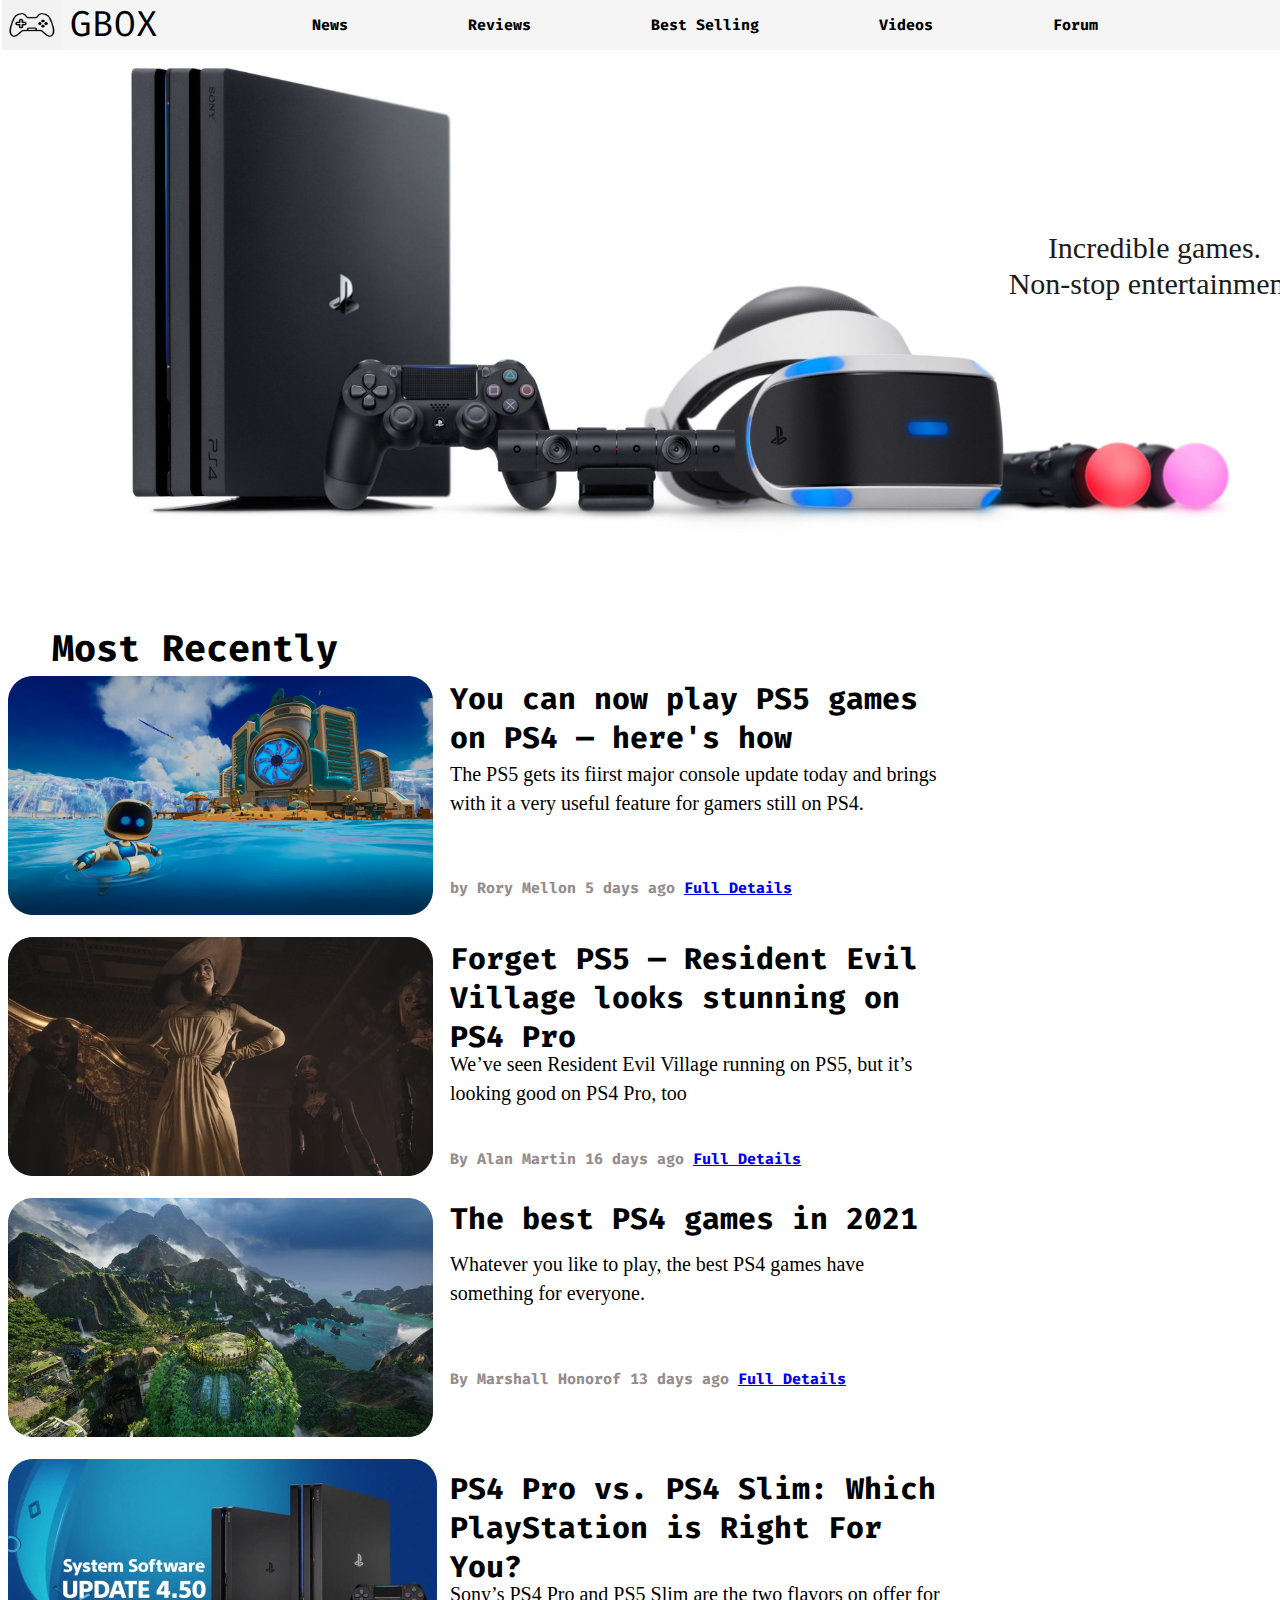
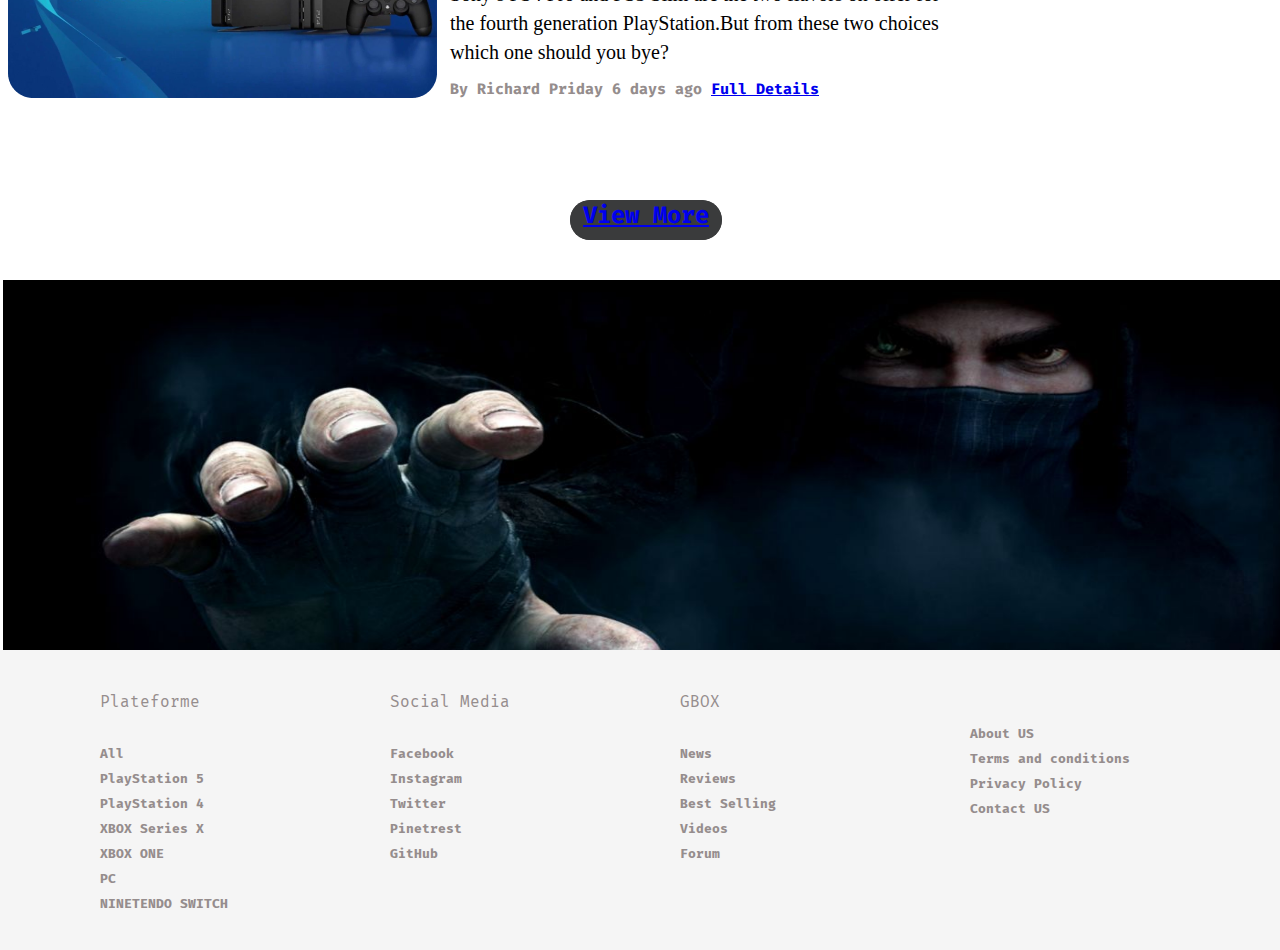
<file: index.html>
<!DOCTYPE HTML>
<html>

<head>
  <title>PlayStation 4</title>
  <link href="PS4Style.css" rel="stylesheet">
  <link rel="preconnect" href="https://fonts.gstatic.com">
  <link href="https://fonts.googleapis.com/css2?family=Francois+One&display=swap" rel="stylesheet">
  <link href="https://fonts.googleapis.com/css2?family=Fira+Code:wght@700&family=Fira+Mono:wght@700&family=Francois+One&display=swap" rel="stylesheet">
</head>

<body>
  <header>
    <div class="navBar">
               <nav>
                   <img src="control.png" height="50" width="60" style="right: 14;">
                   <p class ="home">GBOX</p>
                   <ul class="nav_ul">
                       <li class ="nav_li"><a href="#" class="nav_a">News</a></li>
                       <li class ="nav_li"><a href="#" class="nav_a">Reviews</a></li>
                       <li class ="nav_li"><a href="#" class="nav_a">Best Selling</a></li>
                       <li class ="nav_li"><a href="#" class="nav_a">Videos</a></li>
                       <li class ="nav_li"><a href="#" class="nav_a">Forum</a></li>

                   </ul>
               </nav>
           </div>
   </div>
  </header>
  <div class="ps4">
    <a href="#">
      <img src="ps4.jpg" class="ps4Img">
</a>

  </div>

  <div class="ps4Text">Incredible games.
     <br> Non-stop entertainment.</div>


  <p class="mostRec">Most Recently</p>

  <br>

  <img src="img1.png" >
  <div class="imgTitle1">You can now play PS5 games on PS4 — here's how </div>
  <div class="FirstCon">The PS5 gets its fiirst major console update  today and brings with it a very useful feature for gamers still on PS4. <a href="img1.html"></a></div>

  <div class="writer">by Rory Mellon 5 days ago <a href="img1.html" target="_blank">Full Details</a></div>

  <br> <br>

  <img src="img2.png" >
  <div class="imgTitle2">Forget PS5 — Resident Evil Village looks stunning on PS4 Pro</div>
  <div class="secCon">We’ve seen Resident Evil Village running on PS5, but it’s looking good on PS4 Pro, too</div>
  <div class="writer2"> By Alan Martin 16 days ago <a href="img2.html" target="_blank">Full Details</a> </div>

  <br> <br>

  <img src="img3.png">
  <div class="imgTilte3">The best PS4 games in 2021</div>
  <div class="ThirdCon">Whatever you like to play, the best PS4 games have something for everyone.</div>
  <div class="writer3">By Marshall Honorof 13 days ago <a href="img3.html" target="_blank">Full Details</a></div>

  <br><br>

  <img src="img4.png"  />
  <div class="imgTitle4">PS4 Pro vs. PS4 Slim: Which PlayStation is Right For You?</div>
  <div class="fourthCon">Sony’s PS4 Pro and PS5 Slim are the two flavors on offer for the fourth generation PlayStation.But from these two choices which one should you bye?</div>
  <div class="writer4">By Richard Priday 6 days ago <a href="img4.html" target="_blank" >Full Details</a></div>

<img src="Rectangle.png" class="Rectangle">
<div class="ViewMore"> <a   href="PS4.html" target="_blank">View More</a>

</div>
<img src="GAMES.jpg" class="GAMES" width="1343px" height="550px">
<footer>
             <div class="footer">
                <ul class="plateforme"><span class="plateformeT">Plateforme</span>
                    <li><a href="#" class="aFooter">All</a></li>
                    <li><a href="#" class="aFooter">PlayStation 5</a></li>
                    <li><a href="#" class="aFooter">PlayStation 4</a></li>
                    <li><a href="#" class="aFooter">XBOX Series X</a></li>
                    <li><a href="#" class="aFooter">XBOX ONE</a></li>
                    <li><a href="#" class="aFooter">PC</a></li>
                    <li><a href="#" class="aFooter">NINETENDO SWITCH</a></li>
                </ul>
                <ul class="socialMedia"><span class="socialMediaT">Social Media</span>
                    <li><a href="#" class="aFooter">Facebook</a></li>
                    <li><a href="#" class="aFooter">Instagram</a></li>
                    <li><a href="#" class="aFooter">Twitter</a></li>
                    <li><a href="#" class="aFooter">Pinetrest</a></li>
                    <li><a href="#" class="aFooter">GitHub</a></li>
                </ul>
                <ul class="GBOX"><span class="GBOXT">GBOX</span>
                    <li><a href="#" class="aFooter">News</a></li>
                    <li><a href="#" class="aFooter">Reviews</a></li>
                    <li><a href="#" class="aFooter">Best Selling</a></li>
                    <li><a href="#" class="aFooter">Videos</a></li>
                    <li><a href="#" class="aFooter">Forum</a></li>
                </ul>
                <ul class="termPrivacy">
                    <li><a href="#" class="aFooter">About US</a></li>
                    <li><a href="#" class="aFooter">Terms and conditions</a></li>
                    <li><a href="#" class="aFooter">Privacy Policy</a></li>
                    <li><a href="#" class="aFooter">Contact US</a></li>
                </ul>
            </div>
        </footer>
</body>

</html>
</file>
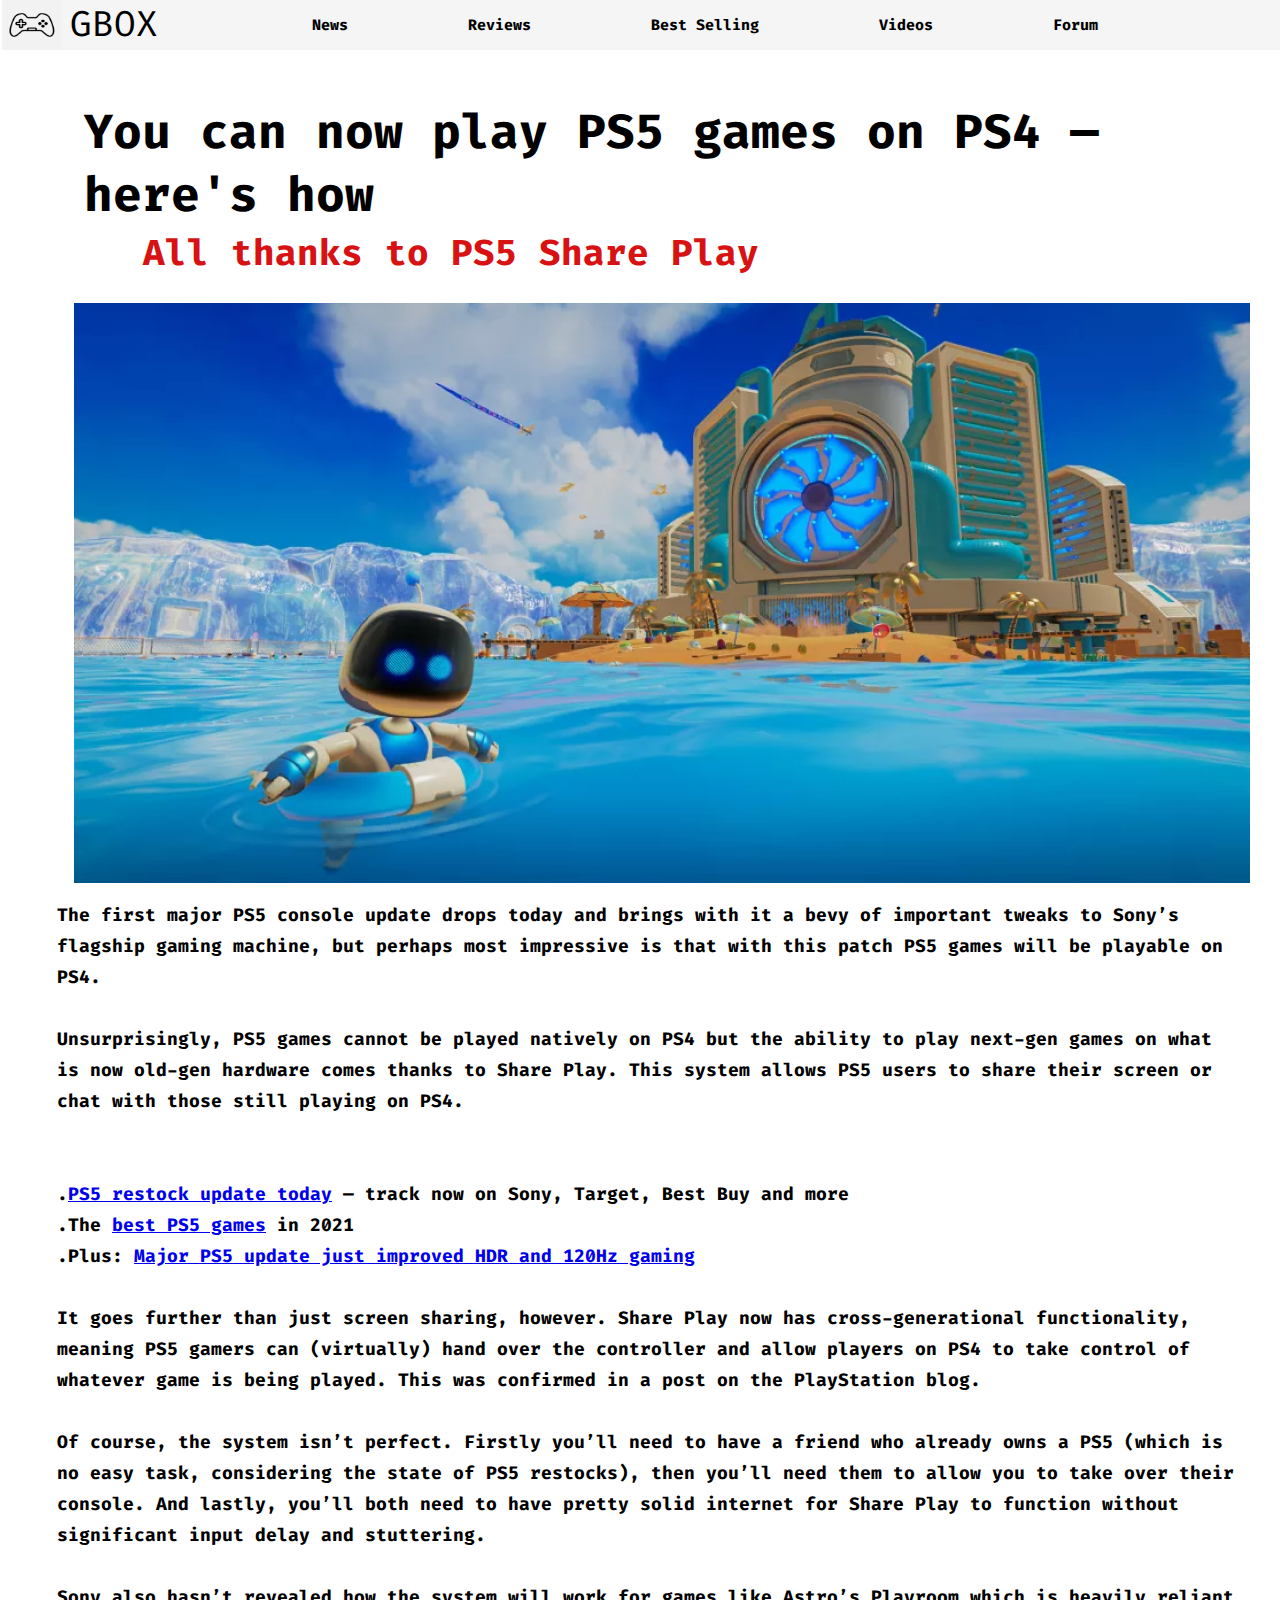
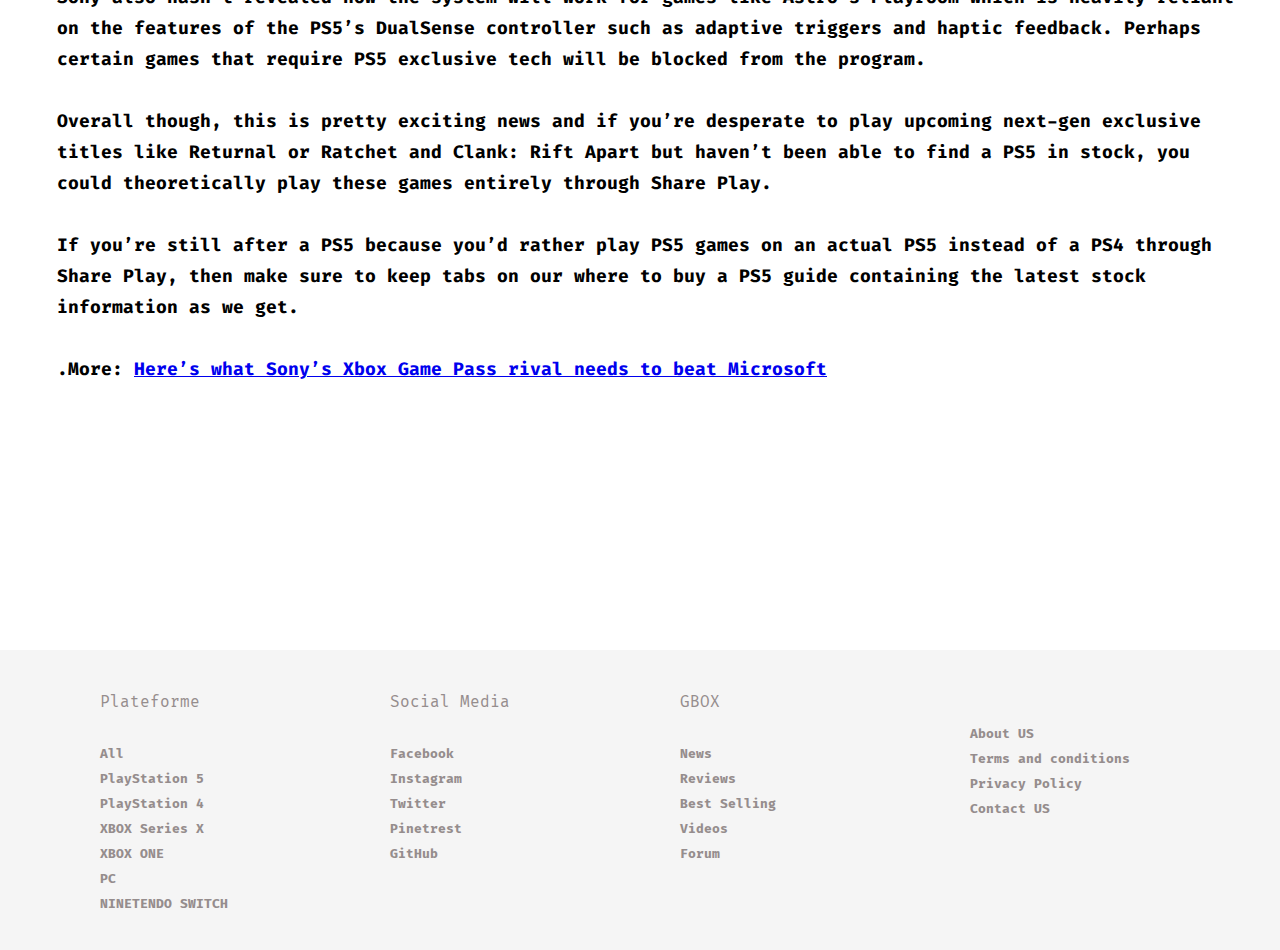
<file: img1.html>
<!DOCTYPE html>
<html>

<head>
  <meta charset="utf-8">
  <title>Article One</title>
</head>
<link href="PS4Style.css" rel="stylesheet">
<link rel="preconnect" href="https://fonts.gstatic.com">
<link href="https://fonts.googleapis.com/css2?family=Francois+One&display=swap" rel="stylesheet">
<link href="https://fonts.googleapis.com/css2?family=Fira+Code:wght@700&family=Fira+Mono:wght@700&family=Francois+One&display=swap" rel="stylesheet">
</head>

<body>
  <header>
    <div class="navBar">
      <nav>
        <img src="control.png" height="50" width="60" style="right: 14;">
        <p class="home">GBOX</p>
        <ol class="nav_ul">
          <li class="nav_li"><a href="#" class="nav_a">News</a></li>
          <li class="nav_li"><a href="#" class="nav_a">Reviews</a></li>
          <li class="nav_li"><a href="#" class="nav_a">Best Selling</a></li>
          <li class="nav_li"><a href="#" class="nav_a">Videos</a></li>
          <li class="nav_li"><a href="#" class="nav_a">Forum</a></li>

        </ol>
      </nav>
    </div>


  </header>
<div class="ArticleTitle1"> You can now play PS5 games on PS4 — here's how

</div>
  <div class="ArtclTit1">All thanks to PS5 Share Play

  </div>
<img src="img1A.png" class="img1A">
<div class="ArticleCon">The first major PS5 console update drops today and brings with it a bevy of important tweaks to Sony’s flagship gaming machine, but perhaps most impressive is that with this patch PS5 games will be playable on PS4.<br><br>

Unsurprisingly, PS5 games cannot be played natively on PS4 but the ability to play next-gen games on what is now old-gen hardware comes thanks to Share Play. This system allows PS5 users to share their screen or chat with those still playing on PS4.<br><br>
<br>
  .<a href="https://www.tomsguide.com/news/ps5-restock-update-june-9-2021">PS5 restock update today</a> — track now on Sony, Target, Best Buy and more <br>
  .The <a href="https://www.tomsguide.com/best-picks/the-best-ps5-games">best PS5 games</a> in 2021 <br>
  .Plus: <a href="https://www.tomsguide.com/news/major-ps5-update-just-improved-hdr-and-120hz-gaming">Major PS5 update just improved HDR and 120Hz gaming</a> <br> <br>





It goes further than just screen sharing, however. Share Play now has cross-generational functionality, meaning PS5 gamers can (virtually) hand over the controller and allow players on PS4 to take control of whatever game is being played. This was confirmed in a post on the PlayStation blog. <br> <br>

Of course, the system isn’t perfect. Firstly you’ll need to have a friend who already owns a PS5 (which is no easy task, considering the state of PS5 restocks), then you’ll need them to allow you to take over their console. And lastly, you’ll both need to have pretty solid internet for Share Play to function without significant input delay and stuttering. <br> <br>

Sony also hasn’t revealed how the system will work for games like Astro’s Playroom which is heavily reliant on the features of the PS5’s DualSense controller such as adaptive triggers and haptic feedback. Perhaps certain games that require PS5 exclusive tech will be blocked from the program. <br> <br>

Overall though, this is pretty exciting news and if you’re desperate to play upcoming next-gen exclusive titles like Returnal or Ratchet and Clank: Rift Apart but haven’t been able to find a PS5 in stock, you could theoretically play these games entirely through Share Play. <br> <br>

If you’re still after a PS5 because you’d rather play PS5 games on an actual PS5 instead of a PS4 through Share Play, then make sure to keep tabs on our where to buy a PS5 guide containing the latest stock information as we get. <br><br>

 .More: <a href="https://www.tomsguide.com/opinion/heres-what-sonys-xbox-game-pass-rival-needs-to-beat-microsoft">Here’s what Sony’s Xbox Game Pass rival needs to beat Microsoft</a>







</div>
<footer>
             <div class="footer">
                <ul class="plateforme"><span class="plateformeT">Plateforme</span>
                    <li><a href="#" class="aFooter">All</a></li>
                    <li><a href="#" class="aFooter">PlayStation 5</a></li>
                    <li><a href="#" class="aFooter">PlayStation 4</a></li>
                    <li><a href="#" class="aFooter">XBOX Series X</a></li>
                    <li><a href="#" class="aFooter">XBOX ONE</a></li>
                    <li><a href="#" class="aFooter">PC</a></li>
                    <li><a href="#" class="aFooter">NINETENDO SWITCH</a></li>
                </ul>
                <ul class="socialMedia"><span class="socialMediaT">Social Media</span>
                    <li><a href="#" class="aFooter">Facebook</a></li>
                    <li><a href="#" class="aFooter">Instagram</a></li>
                    <li><a href="#" class="aFooter">Twitter</a></li>
                    <li><a href="#" class="aFooter">Pinetrest</a></li>
                    <li><a href="#" class="aFooter">GitHub</a></li>
                </ul>
                <ul class="GBOX"><span class="GBOXT">GBOX</span>
                    <li><a href="#" class="aFooter">News</a></li>
                    <li><a href="#" class="aFooter">Reviews</a></li>
                    <li><a href="#" class="aFooter">Best Selling</a></li>
                    <li><a href="#" class="aFooter">Videos</a></li>
                    <li><a href="#" class="aFooter">Forum</a></li>
                </ul>
                <ul class="termPrivacy">
                    <li><a href="#" class="aFooter">About US</a></li>
                    <li><a href="#" class="aFooter">Terms and conditions</a></li>
                    <li><a href="#" class="aFooter">Privacy Policy</a></li>
                    <li><a href="#" class="aFooter">Contact US</a></li>
                </ul>
            </div>
        </footer>
</body>

</html>
</file>
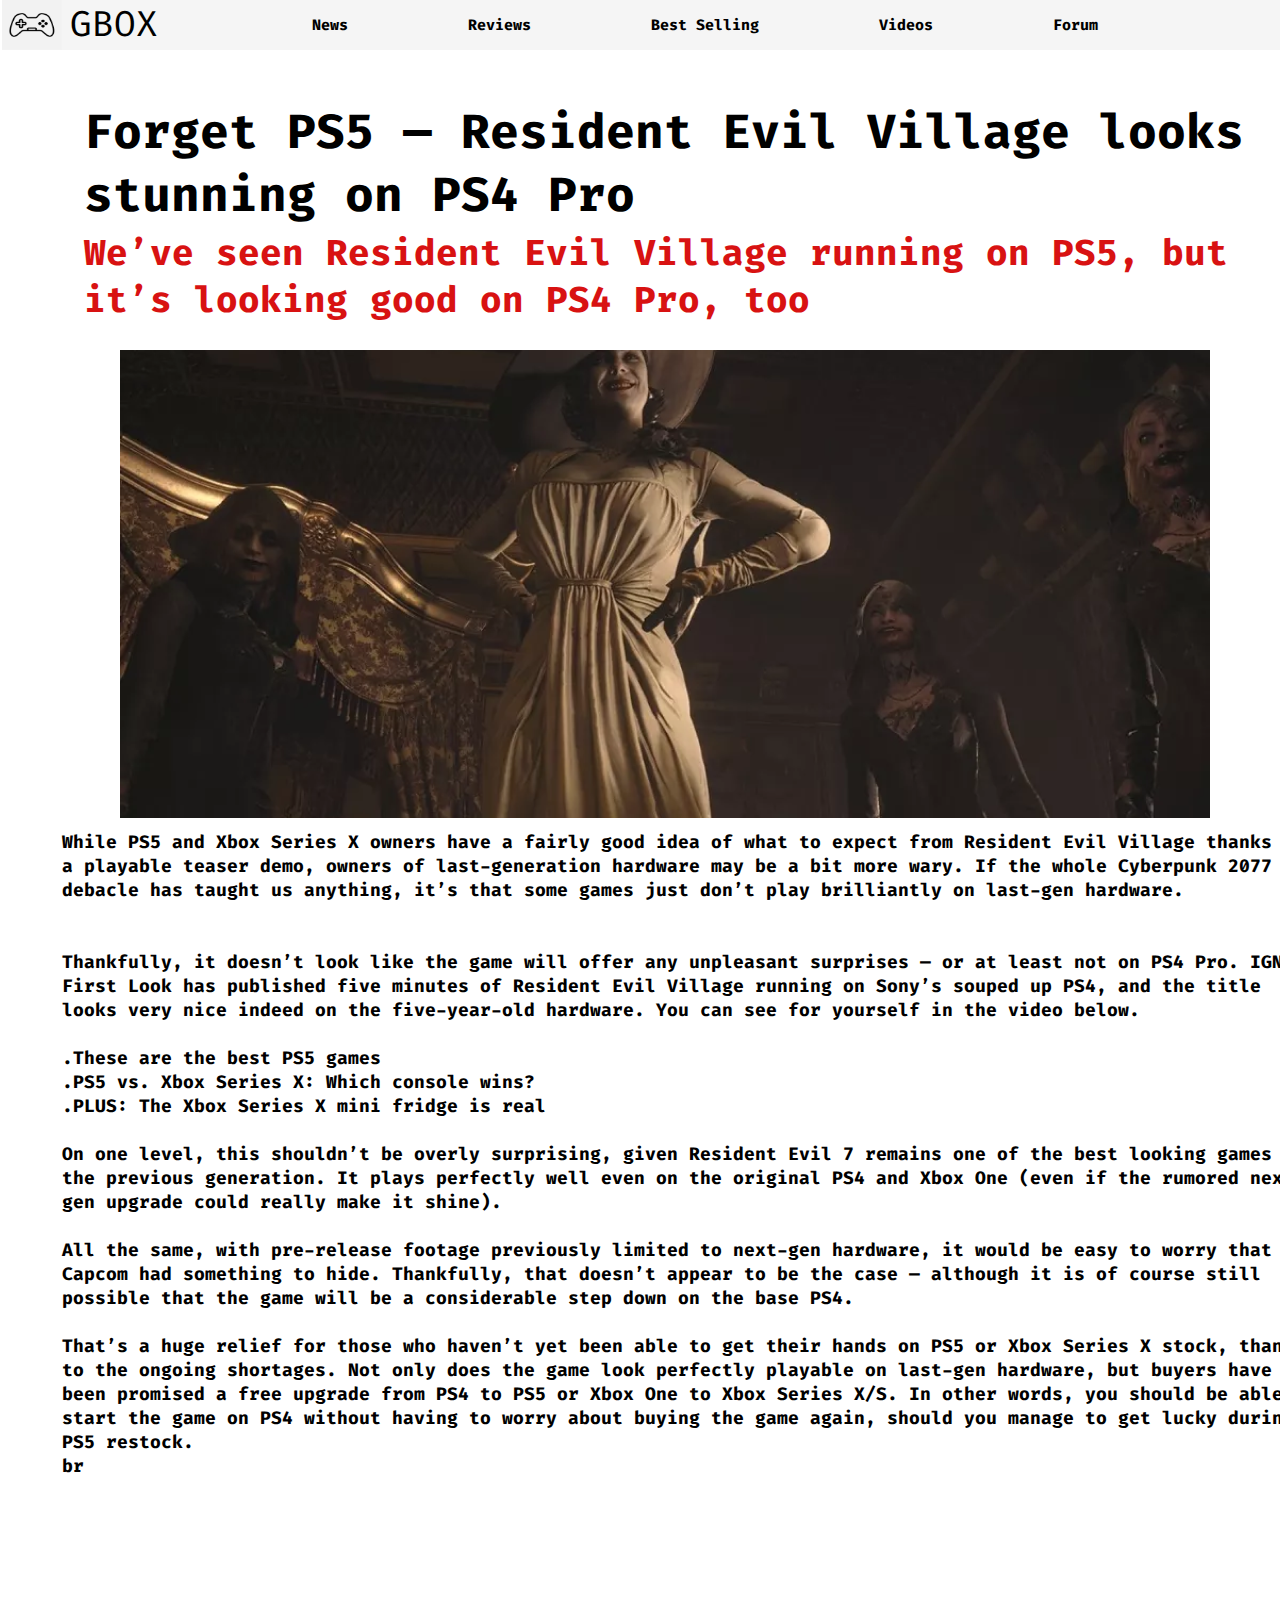
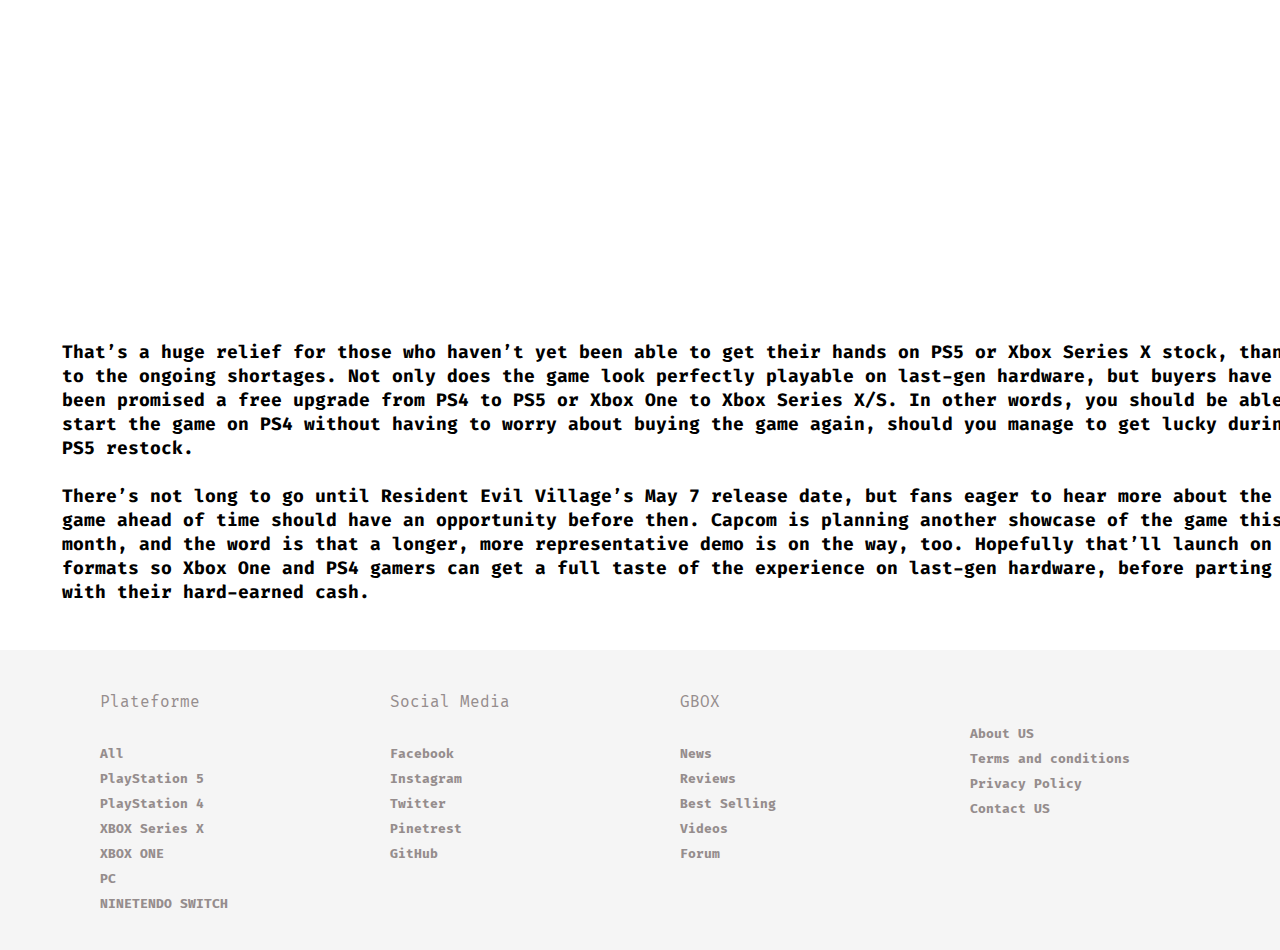
<file: img2.html>
<!DOCTYPE html>
<html>
  <head>
    <meta charset="utf-8">
    <title>Article Two</title>
    <link href="PS4Style.css" rel="stylesheet">
    <link rel="preconnect" href="https://fonts.gstatic.com">
    <link href="https://fonts.googleapis.com/css2?family=Francois+One&display=swap" rel="stylesheet">
    <link href="https://fonts.googleapis.com/css2?family=Fira+Code:wght@700&family=Fira+Mono:wght@700&family=Francois+One&display=swap" rel="stylesheet">

  </head>
  <body>
    <header>
      <div class="navBar">
        <nav>
          <img src="control.png" height="50" width="60" style="right: 14;">
          <p class="home">GBOX</p>
          <ul class="nav_ul">
            <li class="nav_li"><a href="#" class="nav_a">News</a></li>
            <li class="nav_li"><a href="#" class="nav_a">Reviews</a></li>
            <li class="nav_li"><a href="#" class="nav_a">Best Selling</a></li>
            <li class="nav_li"><a href="#" class="nav_a">Videos</a></li>
            <li class="nav_li"><a href="#" class="nav_a">Forum</a></li>

          </ul>
        </nav>
      </div>


    </header>
    <div class="ArticleTitle2">Forget PS5 — Resident Evil Village looks stunning on PS4 Pro

    </div>
    <div class="ArtclTit2">We’ve seen Resident Evil Village running on PS5,
 but it’s looking good on PS4 Pro, too

    </div>
  <p>
    <img src="img2A.png" class="img2A">
    <div class="ArticleCon2">While PS5 and Xbox Series X owners have a fairly good idea of what to expect from Resident Evil Village thanks to a playable teaser demo, owners of last-generation hardware may be a bit more wary. If the whole Cyberpunk 2077 debacle has taught us anything, it’s that some games just don’t play brilliantly on last-gen hardware.<br> <br><br>

Thankfully, it doesn’t look like the game will offer any unpleasant surprises — or at least not on PS4 Pro. IGN’s First Look has published five minutes of Resident Evil Village running on Sony’s souped up PS4, and the title looks very nice indeed on the five-year-old hardware. You can see for yourself in the video below.<br><br>

  .These are the best PS5 games <br>
  .PS5 vs. Xbox Series X: Which console wins? <br>
  .PLUS: The Xbox Series X mini fridge is real <br><br>
  On one level, this shouldn’t be overly surprising, given Resident Evil 7 remains one of the best looking games of the previous generation. It plays perfectly well even on the original PS4 and Xbox One (even if the rumored next-gen upgrade could really make it shine). <br><br>

All the same, with pre-release footage previously limited to next-gen hardware, it would be easy to worry that Capcom had something to hide. Thankfully, that doesn’t appear to be the case — although it is of course still possible that the game will be a considerable step down on the base PS4. <br><br>
That’s a huge relief for those who haven’t yet been able to get their hands on PS5 or Xbox Series X stock, thanks to the ongoing shortages. Not only does the game look perfectly playable on last-gen hardware, but buyers have been promised a free upgrade from PS4 to PS5 or Xbox One to Xbox Series X/S. In other words, you should be able to start the game on PS4 without having to worry about buying the game again, should you manage to get lucky during a PS5 restock.<br>br




    </div>



<div class="vd">
  <embed  src="https://www.youtube.com/embed/I63jgpg7-hw" width="900px" height="400px">
</div>


<div class="ArticleCon22">That’s a huge relief for those who haven’t yet been able to get their hands on PS5 or Xbox Series X stock, thanks to the ongoing shortages. Not only does the game look perfectly playable on last-gen hardware, but buyers have been promised a free upgrade from PS4 to PS5 or Xbox One to Xbox Series X/S. In other words, you should be able to start the game on PS4 without having to worry about buying the game again, should you manage to get lucky during a PS5 restock.<br><br>

There’s not long to go until Resident Evil Village’s May 7 release date, but fans eager to hear more about the game ahead of time should have an opportunity before then. Capcom is planning another showcase of the game this month, and the word is that a longer, more representative demo is on the way, too. Hopefully that’ll launch on all formats so Xbox One and PS4 gamers can get a full taste of the experience on last-gen hardware, before parting with their hard-earned cash. <br><br>


</div>
<footer>
             <div class="footer">
                <ul class="plateforme"><span class="plateformeT">Plateforme</span>
                    <li><a href="#" class="aFooter">All</a></li>
                    <li><a href="#" class="aFooter">PlayStation 5</a></li>
                    <li><a href="#" class="aFooter">PlayStation 4</a></li>
                    <li><a href="#" class="aFooter">XBOX Series X</a></li>
                    <li><a href="#" class="aFooter">XBOX ONE</a></li>
                    <li><a href="#" class="aFooter">PC</a></li>
                    <li><a href="#" class="aFooter">NINETENDO SWITCH</a></li>
                </ul>
                <ul class="socialMedia"><span class="socialMediaT">Social Media</span>
                    <li><a href="#" class="aFooter">Facebook</a></li>
                    <li><a href="#" class="aFooter">Instagram</a></li>
                    <li><a href="#" class="aFooter">Twitter</a></li>
                    <li><a href="#" class="aFooter">Pinetrest</a></li>
                    <li><a href="#" class="aFooter">GitHub</a></li>
                </ul>
                <ul class="GBOX"><span class="GBOXT">GBOX</span>
                    <li><a href="#" class="aFooter">News</a></li>
                    <li><a href="#" class="aFooter">Reviews</a></li>
                    <li><a href="#" class="aFooter">Best Selling</a></li>
                    <li><a href="#" class="aFooter">Videos</a></li>
                    <li><a href="#" class="aFooter">Forum</a></li>
                </ul>
                <ul class="termPrivacy">
                    <li><a href="#" class="aFooter">About US</a></li>
                    <li><a href="#" class="aFooter">Terms and conditions</a></li>
                    <li><a href="#" class="aFooter">Privacy Policy</a></li>
                    <li><a href="#" class="aFooter">Contact US</a></li>
                </ul>
            </div>
        </footer>

  </body>
</html>
</file>
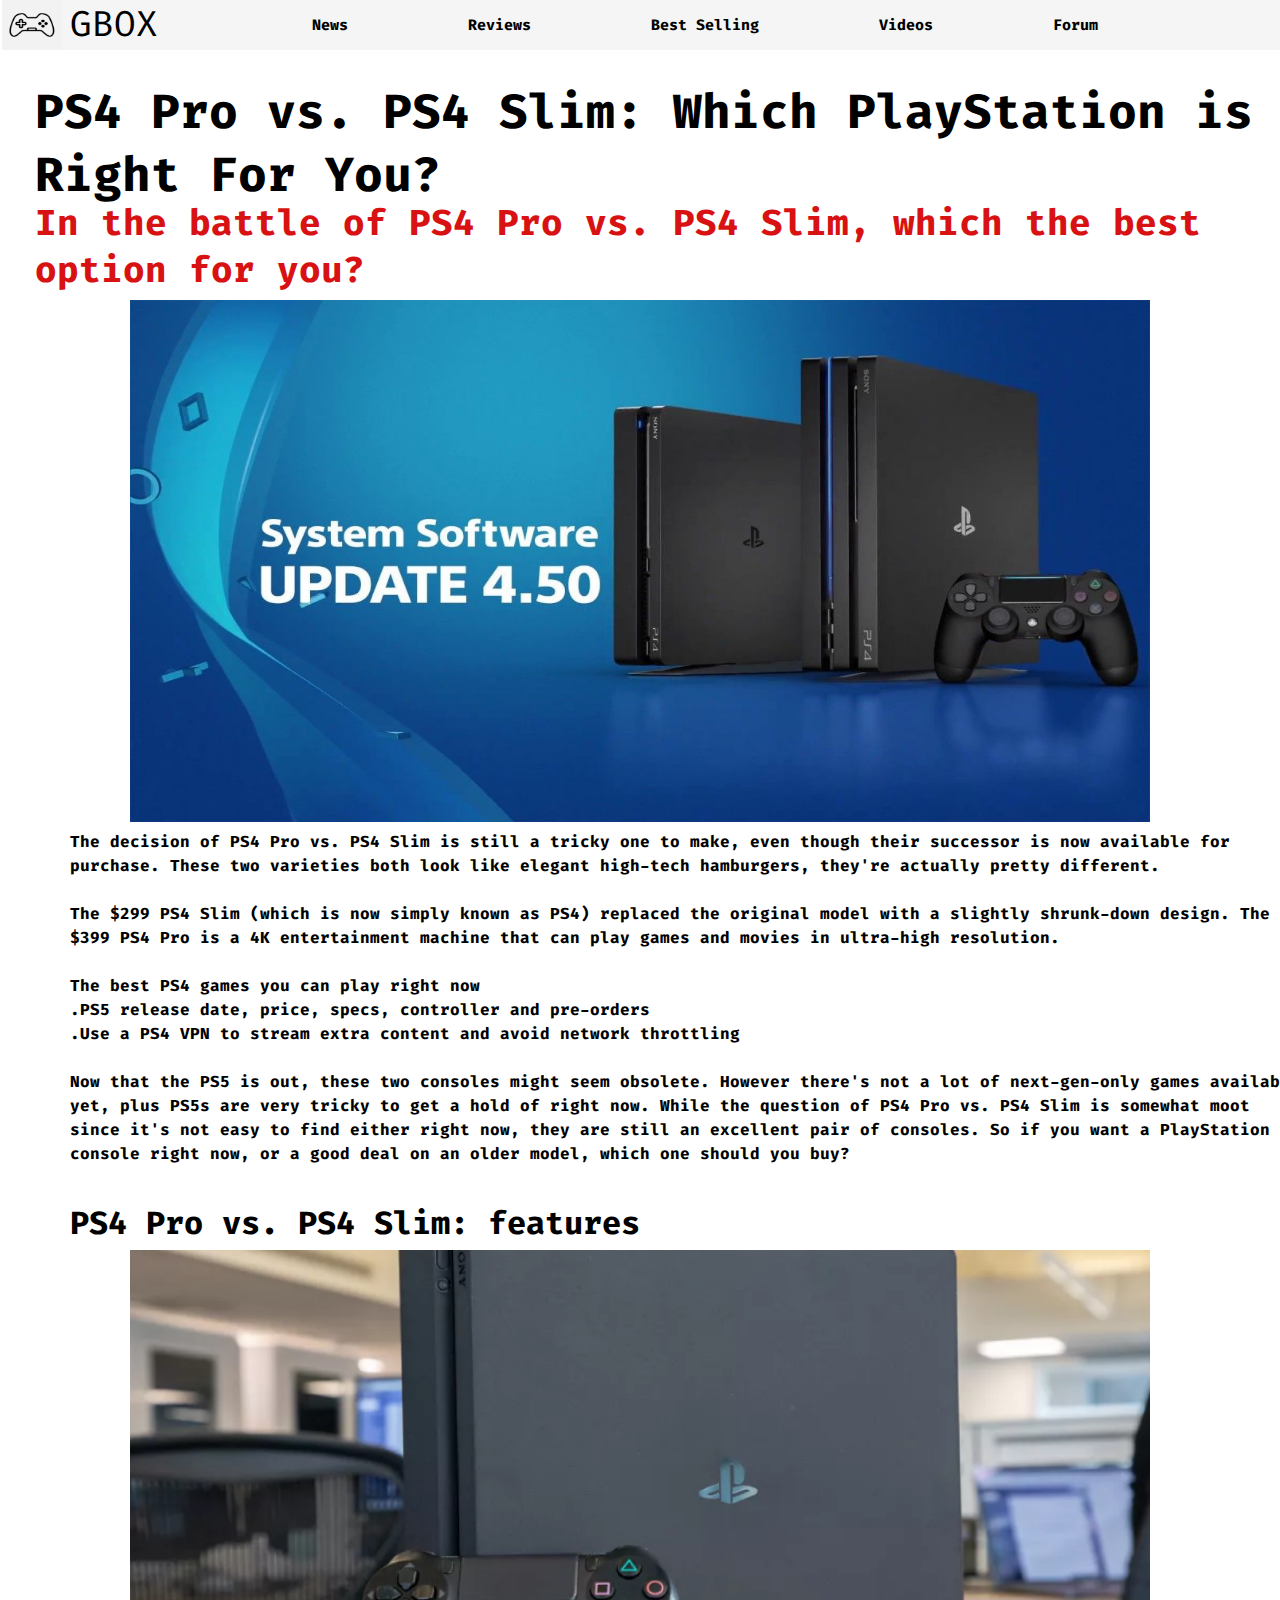
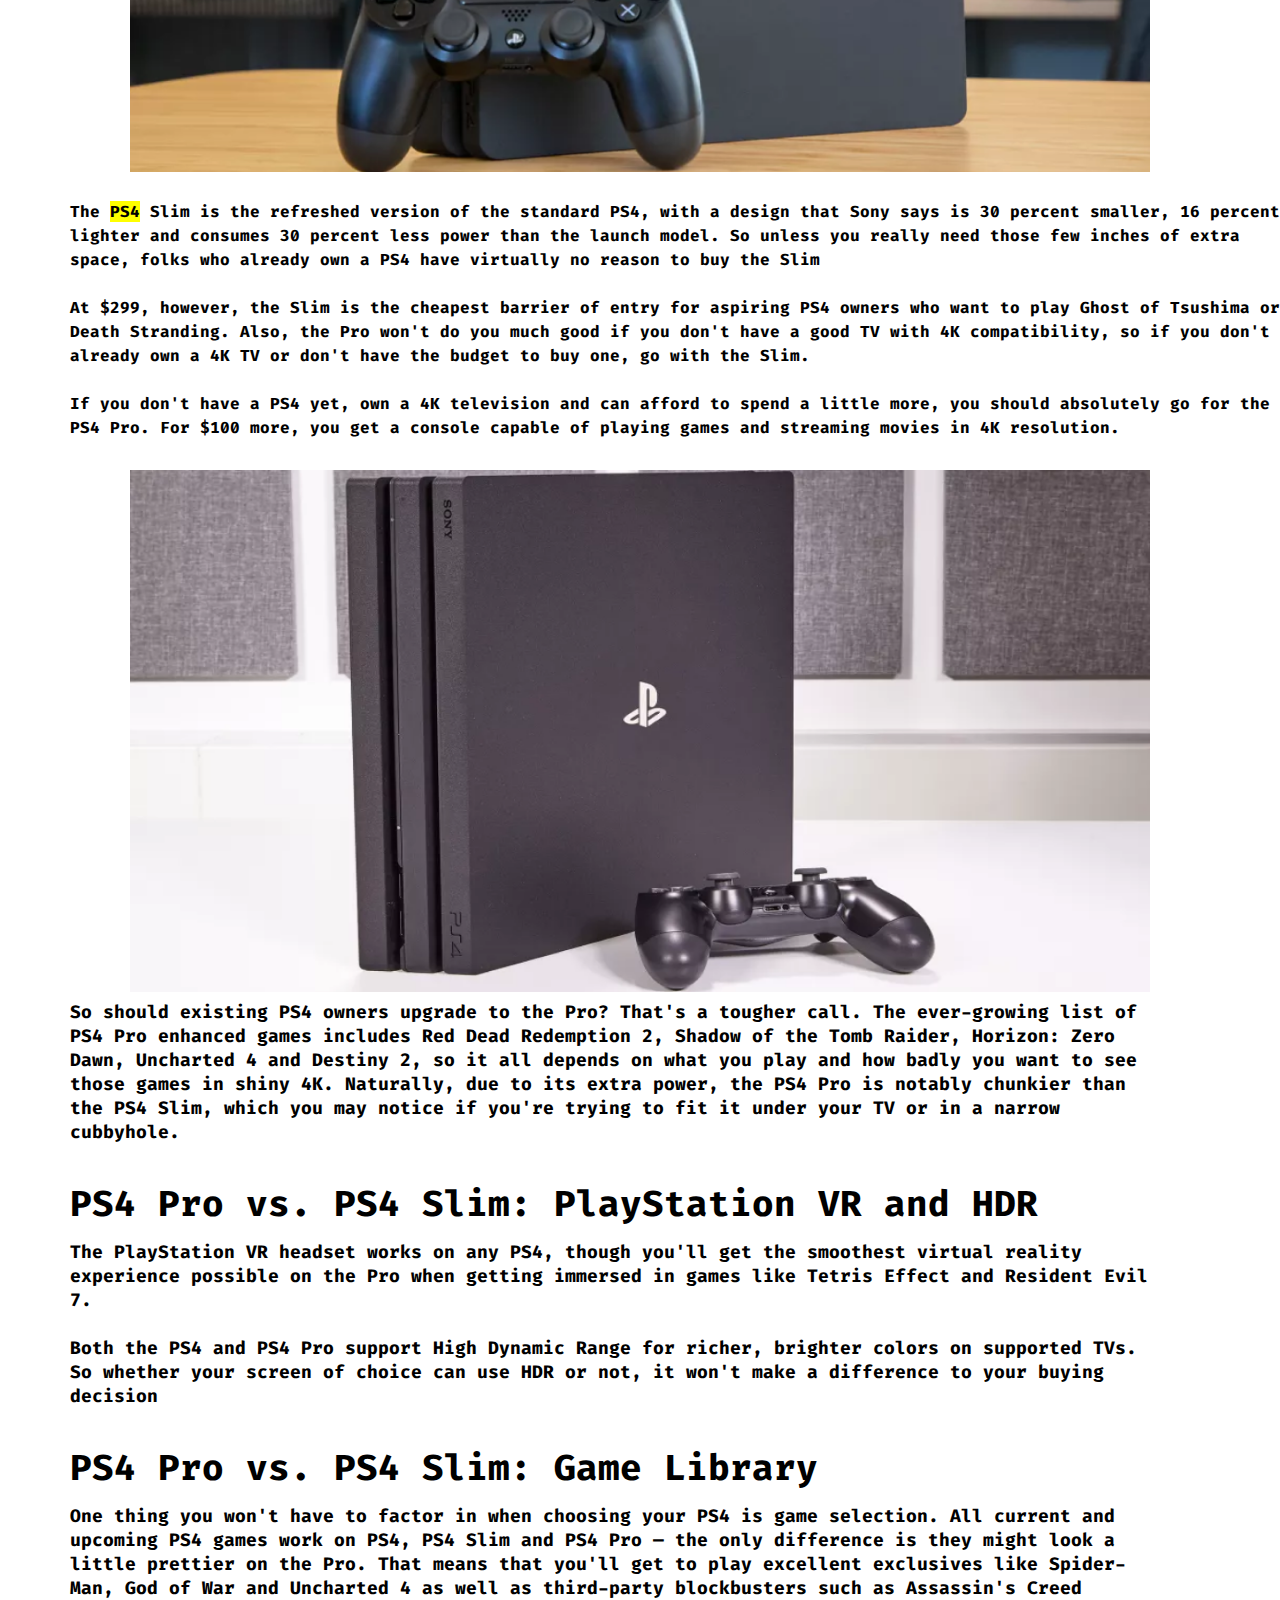
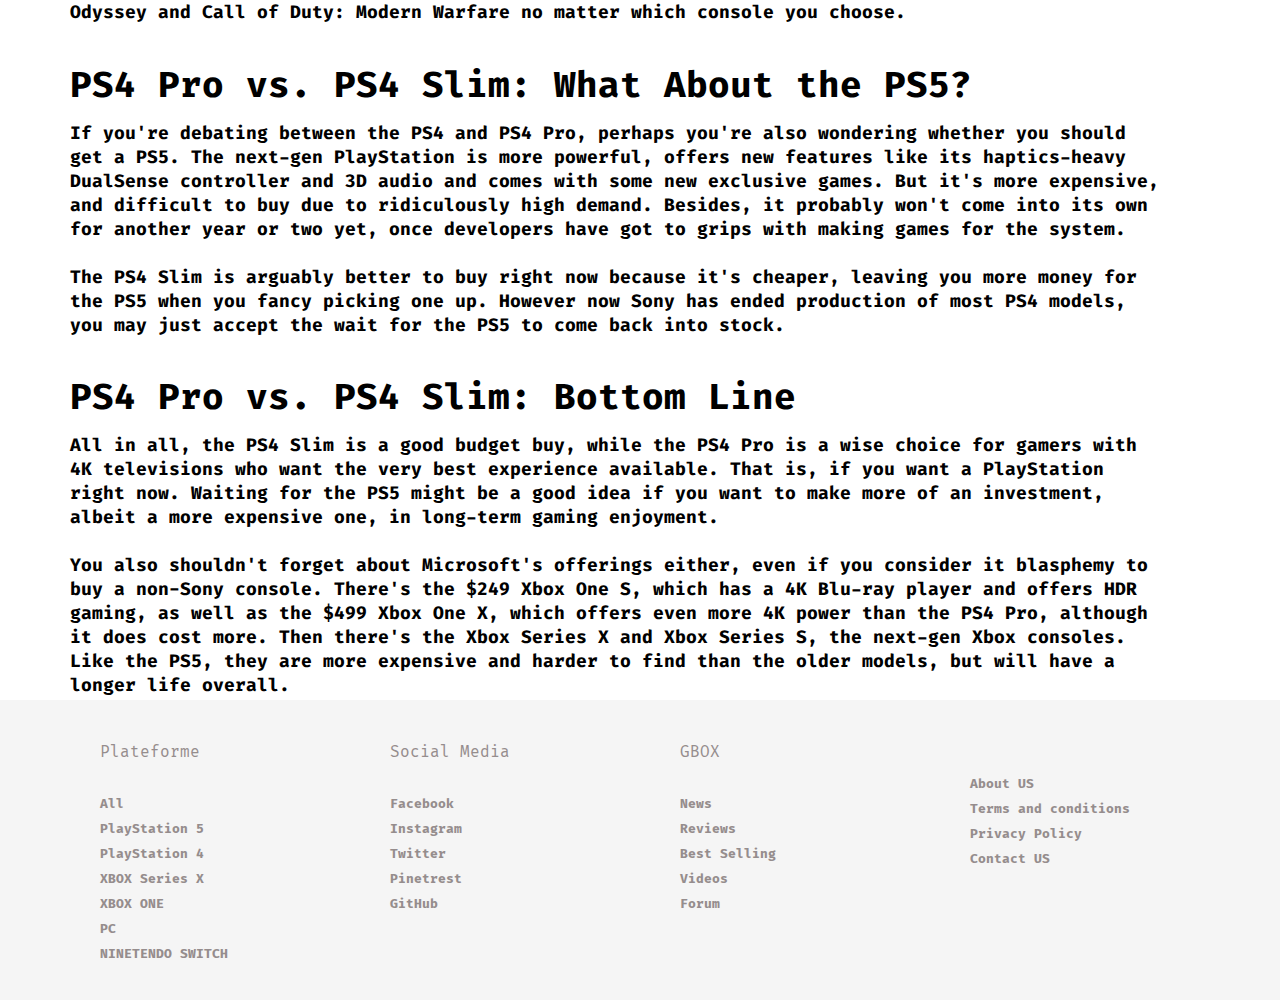
<file: img4.html>
<!DOCTYPE html>
<html>
  <head>
    <meta charset="utf-8">
    <title>Article Four</title>
    <link href="PS4Style.css" rel="stylesheet">
    <link rel="preconnect" href="https://fonts.gstatic.com">
    <link href="https://fonts.googleapis.com/css2?family=Francois+One&display=swap" rel="stylesheet">
    <link href="https://fonts.googleapis.com/css2?family=Fira+Code:wght@700&family=Fira+Mono:wght@700&family=Francois+One&display=swap" rel="stylesheet">

  </head>
  <body>
    <header>
      <div class="navBar">
                 <nav>
                     <img src="control.png" height="50" width="60" style="right: 14;">
                     <p class ="home">GBOX</p>
                     <ul class="nav_ul">
                         <li class ="nav_li"><a href="#" class="nav_a">News</a></li>
                         <li class ="nav_li"><a href="#" class="nav_a">Reviews</a></li>
                         <li class ="nav_li"><a href="#" class="nav_a">Best Selling</a></li>
                         <li class ="nav_li"><a href="#" class="nav_a">Videos</a></li>
                         <li class ="nav_li"><a href="#" class="nav_a">Forum</a></li>

                     </ul>
                 </nav>
             </div>
     </div>
    </header>
    <div class="ArticleTitle4">PS4 Pro vs. PS4 Slim: Which PlayStation is Right For You?</div>
     <div class="ArtclTit4">In the battle of PS4 Pro vs. PS4 Slim, which the best option for you?



    </div>
  <div class="img4A">   <img src="img4A.jpg" width="1020" height="522"

  </div>
  <div class="ArticleCon4">The decision of PS4 Pro vs. PS4 Slim is still a tricky one to make, even though their successor is now available for purchase. These two varieties both look like elegant high-tech hamburgers, they're actually pretty different. <br><br>

The $299 PS4 Slim (which is now simply known as PS4) replaced the original model with a slightly shrunk-down design. The $399 PS4 Pro is a 4K entertainment machine that can play games and movies in ultra-high resolution.<br><br>

The best PS4 games you can play right now <br>
.PS5 release date, price, specs, controller and pre-orders <br>
.Use a PS4 VPN to stream extra content and avoid network throttling <br><br>

Now that the PS5 is out, these two consoles might seem obsolete. However there's not a lot of next-gen-only games available yet, plus PS5s are very tricky to get a hold of right now.

While the question of PS4 Pro vs. PS4 Slim is somewhat moot since it's not easy to find either right now, they are still an excellent pair of consoles. So if you want a PlayStation console right now, or a good deal on an older model, which one should you buy? <br><br>
<h1>PS4 Pro vs. PS4 Slim: features</h1>

  </div>
  <img src="imgCon4.png" class="imgCon4">
  <div class="ArticleCon44">The <mark>PS4</mark> Slim is the refreshed version of the standard PS4, with a design that Sony says is 30 percent smaller, 16 percent lighter and consumes 30 percent less power than the launch model. So unless you really need those few inches of extra space, folks who already own a PS4 have virtually no reason to buy the Slim <br><br>

At $299, however, the Slim is the cheapest barrier of entry for aspiring PS4 owners who want to play Ghost of Tsushima or Death Stranding. Also, the Pro won't do you much good if you don't have a good TV with 4K compatibility, so if you don't already own a 4K TV or don't have the budget to buy one, go with the Slim.<br><br>

If you don't have a PS4 yet, own a 4K television and can afford to spend a little more, you should absolutely go for the PS4 Pro. For $100 more, you get a console capable of playing games and streaming movies in 4K resolution. <br><br>

  </div>


 <img src="imgCon44.png"  class="imgCon44">
  <div class="ArticleCon444">So should existing PS4 owners upgrade to the Pro? That's a tougher call. The ever-growing list of PS4 Pro enhanced games includes Red Dead Redemption 2, Shadow of the Tomb Raider, Horizon: Zero Dawn, Uncharted 4 and Destiny 2, so it all depends on what you play and how badly you want to see those games in shiny 4K. Naturally, due to its extra power, the PS4 Pro is notably chunkier than the PS4 Slim, which you may notice if you're trying to fit it under your TV or in a narrow cubbyhole. <br><br>

<h1>PS4 Pro vs. PS4 Slim: PlayStation VR and HDR
</h1>
The PlayStation VR headset works on any PS4, though you'll get the smoothest virtual reality experience possible on the Pro when getting immersed in games like Tetris Effect and Resident Evil 7.<br><br>

Both the PS4 and PS4 Pro support High Dynamic Range for richer, brighter colors on supported TVs. So whether your screen of choice can use HDR or not, it won't make a difference to your buying decision <br><br>

<h1>PS4 Pro vs. PS4 Slim: Game Library
</h1>
One thing you won't have to factor in when choosing your PS4 is game selection. All current and upcoming PS4 games work on PS4, PS4 Slim and PS4 Pro — the only difference is they might look a little prettier on the Pro. That means that you'll get to play excellent exclusives like Spider-Man, God of War and Uncharted 4 as well as third-party blockbusters such as Assassin's Creed Odyssey and Call of Duty: Modern Warfare no matter which console you choose.<br><br>


<h1>PS4 Pro vs. PS4 Slim: What About the PS5?
</h1>
If you're debating between the PS4 and PS4 Pro, perhaps you're also wondering whether you should get a PS5. The next-gen PlayStation is more powerful, offers new features like its haptics-heavy DualSense controller and 3D audio and comes with some new exclusive games. But it's more expensive, and difficult to buy due to ridiculously high demand. Besides, it probably won't come into its own for another year or two yet, once developers have got to grips with making games for the system. <br><br>
The PS4 Slim is arguably better to buy right now because it's cheaper, leaving you more money for the PS5 when you fancy picking one up. However now Sony has ended production of most PS4 models, you may just accept the wait for the PS5 to come back into stock. <br><br>

<h1>PS4 Pro vs. PS4 Slim: Bottom Line
</h1>
All in all, the PS4 Slim is a good budget buy, while the PS4 Pro is a wise choice for gamers with 4K televisions who want the very best experience available. That is, if you want a PlayStation right now. Waiting for the PS5 might be a good idea if you want to make more of an investment, albeit a more expensive one, in long-term gaming enjoyment. <br><br>

You also shouldn't forget about Microsoft's offerings either, even if you consider it blasphemy to buy a non-Sony console. There's the $249 Xbox One S, which has a 4K Blu-ray player and offers HDR gaming, as well as the $499 Xbox One X, which offers even more 4K power than the PS4 Pro, although it does cost more. Then there's the Xbox Series X and Xbox Series S, the next-gen Xbox consoles. Like the PS5, they are more expensive and harder to find than the older models, but will have a longer life overall.<br><br>



  </div>
  <footer>
             <div class="footer3">
                <ul class="plateforme"><span class="plateformeT">Plateforme</span>
                    <li><a href="#" class="aFooter">All</a></li>
                    <li><a href="#" class="aFooter">PlayStation 5</a></li>
                    <li><a href="#" class="aFooter">PlayStation 4</a></li>
                    <li><a href="#" class="aFooter">XBOX Series X</a></li>
                    <li><a href="#" class="aFooter">XBOX ONE</a></li>
                    <li><a href="#" class="aFooter">PC</a></li>
                    <li><a href="#" class="aFooter">NINETENDO SWITCH</a></li>
                </ul>
                <ul class="socialMedia"><span class="socialMediaT">Social Media</span>
                    <li><a href="#" class="aFooter">Facebook</a></li>
                    <li><a href="#" class="aFooter">Instagram</a></li>
                    <li><a href="#" class="aFooter">Twitter</a></li>
                    <li><a href="#" class="aFooter">Pinetrest</a></li>
                    <li><a href="#" class="aFooter">GitHub</a></li>
                </ul>
                <ul class="GBOX"><span class="GBOXT">GBOX</span>
                    <li><a href="#" class="aFooter">News</a></li>
                    <li><a href="#" class="aFooter">Reviews</a></li>
                    <li><a href="#" class="aFooter">Best Selling</a></li>
                    <li><a href="#" class="aFooter">Videos</a></li>
                    <li><a href="#" class="aFooter">Forum</a></li>
                </ul>
                <ul class="termPrivacy">
                    <li><a href="#" class="aFooter">About US</a></li>
                    <li><a href="#" class="aFooter">Terms and conditions</a></li>
                    <li><a href="#" class="aFooter">Privacy Policy</a></li>
                    <li><a href="#" class="aFooter">Contact US</a></li>
                </ul>
            </div>
        </footer>
  </body>
</html>
</file>
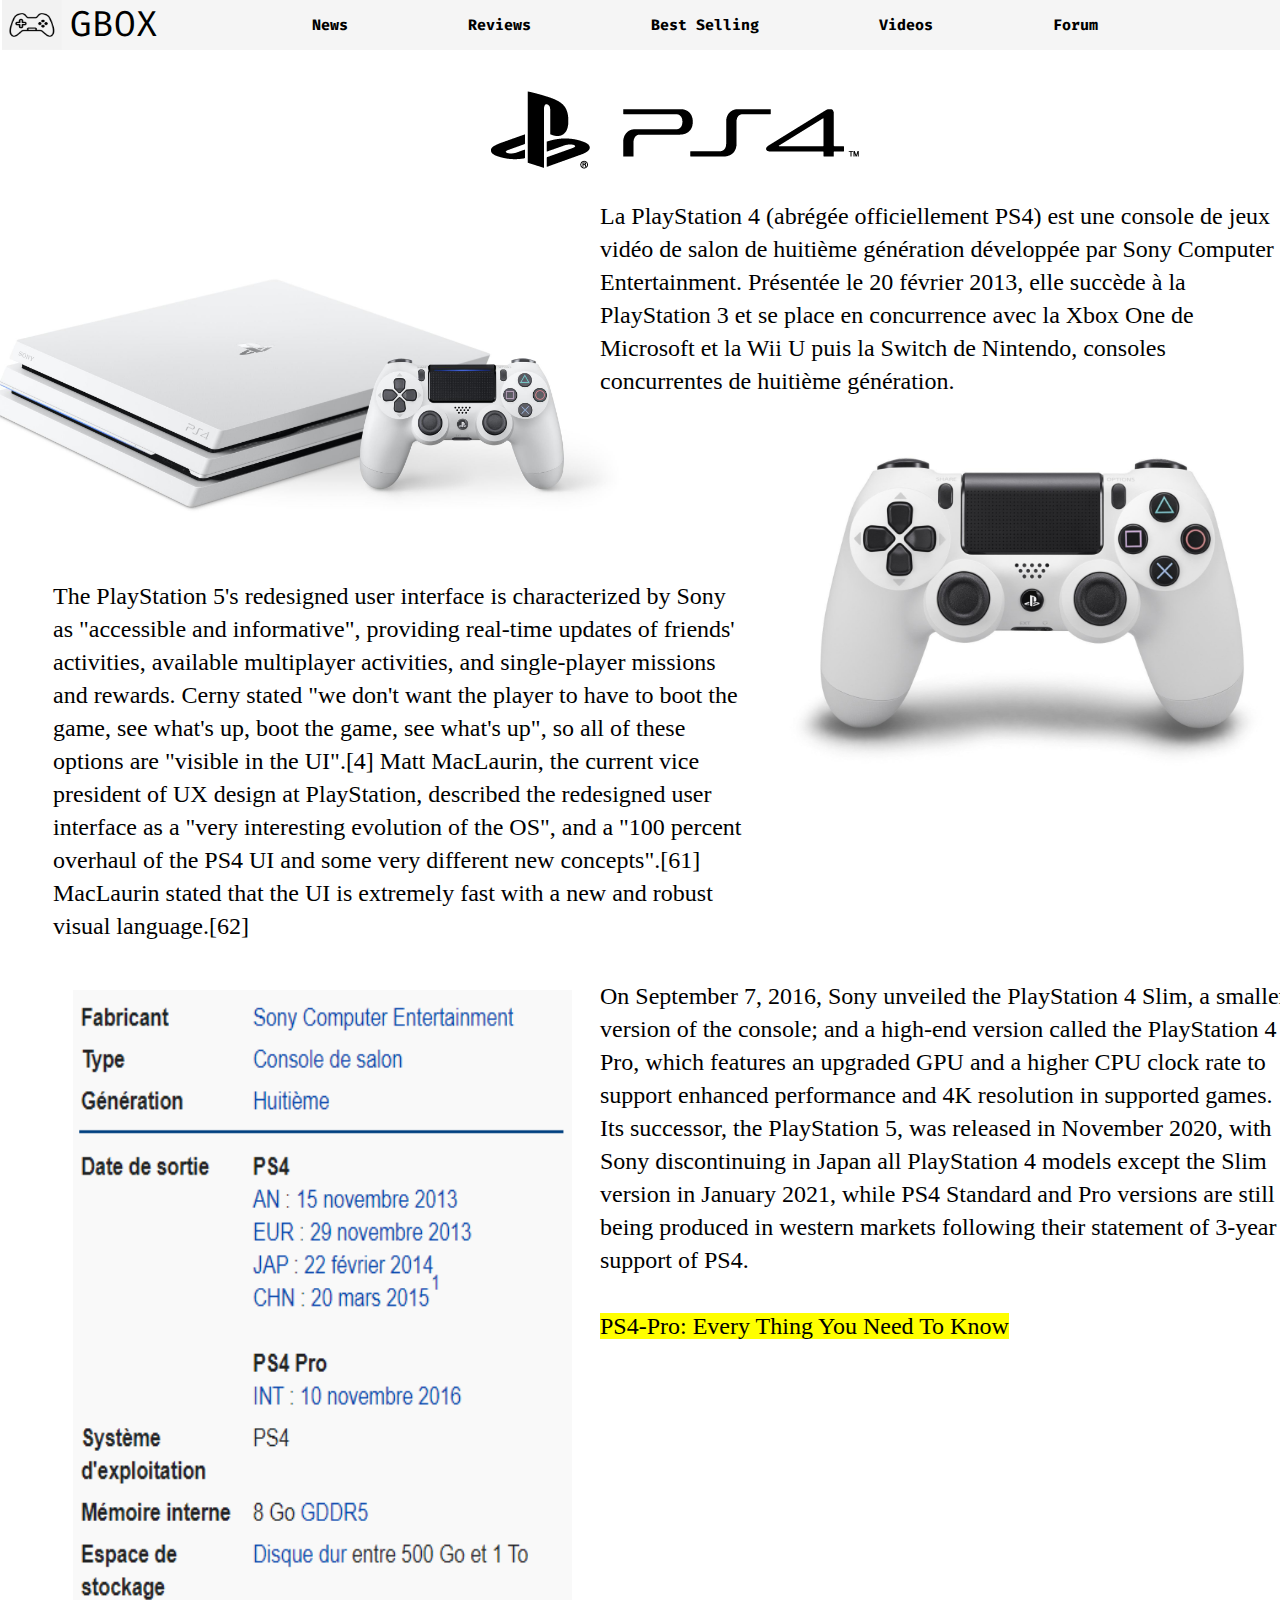
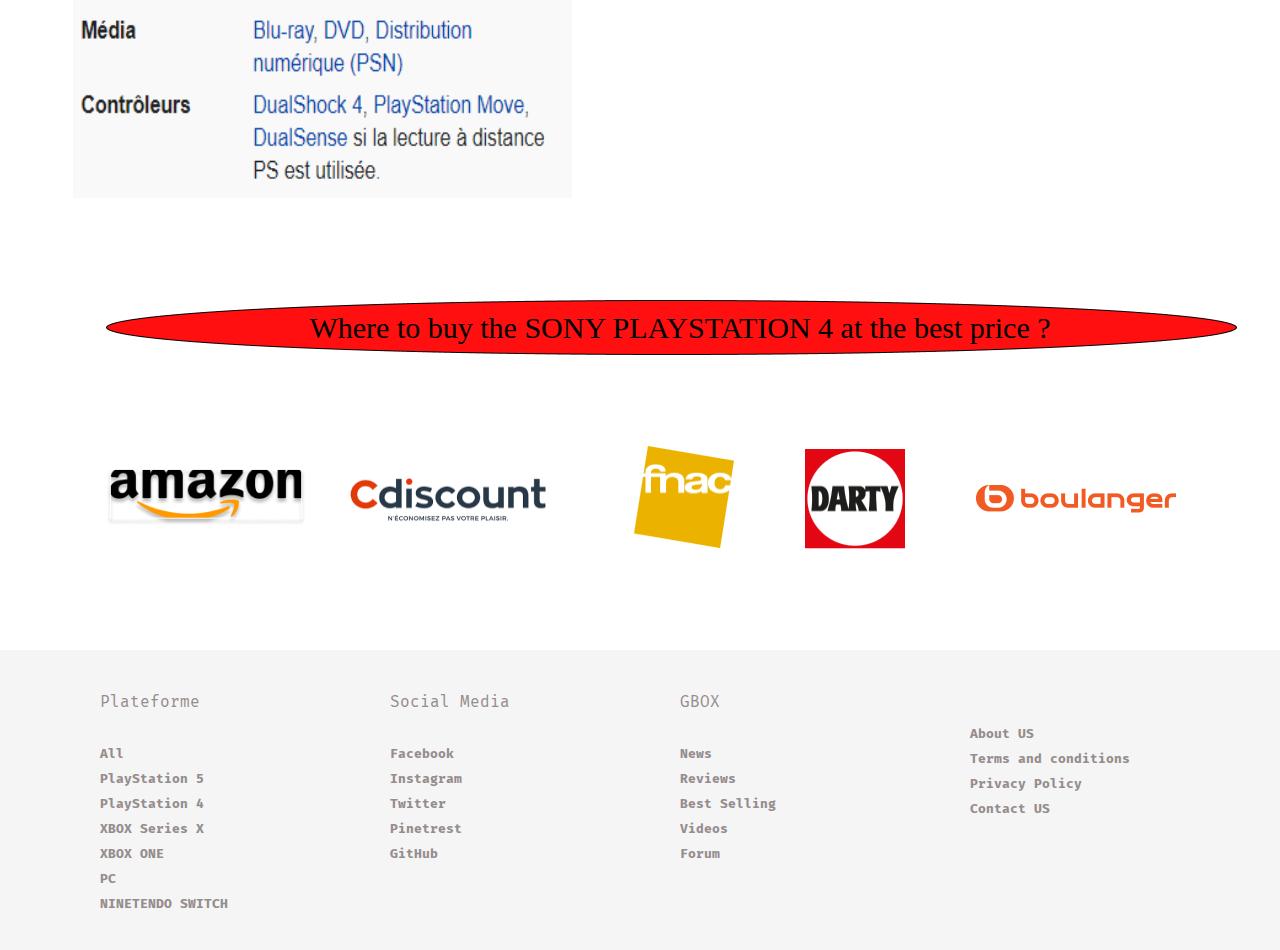
<file: PS4.html>
<!DOCTYPE html>
<html>
<head>
  <title>PS4-Info</title>
  <link href="PS4Style.css" rel="stylesheet">
  <link rel="preconnect" href="https://fonts.gstatic.com">
  <link href="https://fonts.googleapis.com/css2?family=Francois+One&display=swap" rel="stylesheet">
  <link href="https://fonts.googleapis.com/css2?family=Fira+Code:wght@700&family=Fira+Mono:wght@700&family=Francois+One&display=swap" rel="stylesheet">
</head>

<body>
  <header>
    <div class="navBar">
               <nav>
                   <img src="control.png" height="50" width="60" style="right: 14;">
                   <p class ="home">GBOX</p>
                   <ul class="nav_ul">
                       <li class ="nav_li"><a href="#" class="nav_a">News</a></li>
                       <li class ="nav_li"><a href="#" class="nav_a">Reviews</a></li>
                       <li class ="nav_li"><a href="#" class="nav_a">Best Selling</a></li>
                       <li class ="nav_li"><a href="#" class="nav_a">Videos</a></li>
                       <li class ="nav_li"><a href="#" class="nav_a">Forum</a></li>

                   </ul>
               </nav>
           </div>
   </div>
  </header>
  <body>
    <img src="logo.png" class="logo">
    <img src="whiteps4.jpg" class="whiteps4">
    <div class="PlayStation">La PlayStation 4 (abrégée officiellement PS4) est une console de jeux vidéo de salon de huitième génération développée par Sony Computer Entertainment. Présentée le 20 février 2013, elle succède à la PlayStation 3 et se
      place en concurrence avec la Xbox One de Microsoft et la Wii U puis la Switch de Nintendo, consoles concurrentes de huitième génération.

    </div>
    <img src="remote.jpg" class="remote">
    <div class="PlayStation2">The PlayStation 5's redesigned user interface is characterized by Sony as "accessible and informative", providing real-time updates of friends' activities, available multiplayer activities, and single-player missions and
      rewards. Cerny stated "we don't want the player to have to boot the game, see what's up, boot the game, see what's up", so all of these options are "visible in the UI".[4] Matt MacLaurin, the current vice president of UX design at PlayStation,
      described the redesigned user interface as a "very interesting evolution of the OS", and a "100 percent overhaul of the PS4 UI and some very different new concepts".[61] MacLaurin stated that the UI is extremely fast with a new and robust visual
      language.[62]

    </div>
    <img src="fiche.png" class="fiche">
    <div class="PlayStation3">On September 7, 2016, Sony unveiled the PlayStation 4 Slim, a smaller version of the console; and a high-end version called the PlayStation 4 Pro, which features an upgraded GPU and a higher CPU clock rate to support enhanced performance and 4K resolution in supported games.

Its successor, the PlayStation 5, was released in November 2020, with Sony discontinuing in Japan all PlayStation 4 models except the Slim version in January 2021, while PS4 Standard and Pro versions are still being produced in western markets following their statement of 3-year support of PS4. <br><br>

<mark>PS4-Pro: Every Thing You Need To Know</mark>
    </div>
    <div class="vd2">
      <embed  src="https://www.youtube.com/embed/q1kxnMxr1tE" width="650px" height="350px">
    </div>
    <img src="buy.png" class="buy">
    <div class="buy2">Where to buy the SONY PLAYSTATION 4 at the best price ?


    </div>
     <a href="https://www.amazon.fr/"> <img src="amazon.png" class="amazon"></a>
     <a href="https://www.cdiscount.com/"> <img src="Cdiscount.png" class="Cdiscount"></a>
     <a href="https://www.fnac.com/"> <img src="fnac.png" class="fnac"></a>
      <a href="https://www.darty.com/"> <img src="darty.png" class="darty"></a>
      <a href="https://www.boulanger.com/"> <img src="boulanger.png" class="boulanger"></a>
      <footer>
                 <div class="footer">
                    <ul class="plateforme"><span class="plateformeT">Plateforme</span>
                        <li><a href="#" class="aFooter">All</a></li>
                        <li><a href="#" class="aFooter">PlayStation 5</a></li>
                        <li><a href="#" class="aFooter">PlayStation 4</a></li>
                        <li><a href="#" class="aFooter">XBOX Series X</a></li>
                        <li><a href="#" class="aFooter">XBOX ONE</a></li>
                        <li><a href="#" class="aFooter">PC</a></li>
                        <li><a href="#" class="aFooter">NINETENDO SWITCH</a></li>
                    </ul>
                    <ul class="socialMedia"><span class="socialMediaT">Social Media</span>
                        <li><a href="#" class="aFooter">Facebook</a></li>
                        <li><a href="#" class="aFooter">Instagram</a></li>
                        <li><a href="#" class="aFooter">Twitter</a></li>
                        <li><a href="#" class="aFooter">Pinetrest</a></li>
                        <li><a href="#" class="aFooter">GitHub</a></li>
                    </ul>
                    <ul class="GBOX"><span class="GBOXT">GBOX</span>
                        <li><a href="#" class="aFooter">News</a></li>
                        <li><a href="#" class="aFooter">Reviews</a></li>
                        <li><a href="#" class="aFooter">Best Selling</a></li>
                        <li><a href="#" class="aFooter">Videos</a></li>
                        <li><a href="#" class="aFooter">Forum</a></li>
                    </ul>
                    <ul class="termPrivacy">
                        <li><a href="#" class="aFooter">About US</a></li>
                        <li><a href="#" class="aFooter">Terms and conditions</a></li>
                        <li><a href="#" class="aFooter">Privacy Policy</a></li>
                        <li><a href="#" class="aFooter">Contact US</a></li>
                    </ul>
                </div>
            </footer>
  </body>
</html>
</file>
<file: PS4Style.css>
header {
  height: 650px;
}

.navBar {
  position: absolute;
  width: 1343px;
  height: 50px;
  left: 2px;
  top: 0px;
  z-index: 999;
  background: #F5F5F5;
  border-radius: 25px 25px 0px 0px;
}

.home {
  position: absolute;
  width: 140px;
  left: 42px;
  top: -35px;
  font-family: 'Fira Code', monospace;
  font-size: 36px;
  line-height: 47px;
  text-align: center;
  color: #000000;
}

.nav_ul {
  padding: 0;
  list-style: none;
  display: table;
  text-align: center;
}

.nav_li {
  display: inline;
  position: relative;
  margin: 0 60px 0 60px;
  bottom: 55px;
  left: 250px;
}

.nav_a {
  color: #000000;
  font-family: 'Fira Code', monospace;
  text-decoration: none;
  font-size: 15px;
  display: inline-block;
  text-decoration: none;
  position: relative;
}

.nav_a:after {
  bottom: 0;
  content: "";
  display: block;
  height: 2px;
  left: 50%;
  position: absolute;
  background: #000000;
  transition: width 0.3s ease 0s, left 0.3s ease 0s;
  width: 0px;
}

.nav_a:hover:after {
  width: 100%;
  left: 0;
  right: 0;
}



.ps4Img {
  position: absolute;
  top: -90px;
  width: 1343px;
}

.logo {
  position: absolute;
  width: 400px;
  height: 100px;
  left: 390px;
  top: 70px;
}

.ps4Text {
  position: absolute;
  width: 569px;
  height: 85px;
  left: 870px;
  top: 230px;
  font-family: Carrois Gothic;
  font-style: normal;
  font-weight: normal;
  font-size: 30px;
  line-height: 36px;
  text-align: center;
  color: #1C1B1B;
}

.mostRec {
  position: absolute;
  width: 499px;
  height: 89px;
  left: 52px;
  top: 580px;
  font-family: 'Fira Code', monospace;
  font-style: normal;
  font-weight: bold;
  font-size: 37px;
  line-height: 63px;
  color: #000000;
}

.img1 {

  position: absolute;
  width: 425px;
  height: 239px;
  left: 29px;
  top: 732px;
  border-radius: 25px;
}

.imgTitle1 {
  position: absolute;
  width: 500px;
  height: 239px;
  left: 450px;
  top: 680px;
  font-family: Fira Code;
  font-style: normal;
  font-weight: bold;
  font-size: 30px;
  line-height: 39px;
  color: #000000;
}

.FirstCon {
  position: absolute;
  width: 500px;
  height: 100px;
  left: 450px;
  top: 760px;
  font-family: Fahkwang;
  font-style: normal;
  font-weight: normal;
  font-size: 20px;
  line-height: 29px;
  color: #000000;
}

.writer {
  position: absolute;
  width: 900px;
  height: 328px;
  left: 450px;
  top: 879px;
  font-family: Fira Code;
  font-style: normal;
  font-weight: bold;
  font-size: 15px;
  line-height: 18px;
  color: #958D8D;
}

.imgTitle2 {
  position: absolute;
  width: 500px;
  height: 239px;
  left: 450px;
  top: 940px;
  font-family: Fira Code;
  font-style: normal;
  font-weight: bold;
  font-size: 30px;
  line-height: 39px;
  color: #000000;
}

.secCon {
  position: absolute;
  width: 500px;
  height: 100px;
  left: 450px;
  top: 1050px;
  font-family: Fahkwang;
  font-style: normal;
  font-weight: normal;
  font-size: 20px;
  line-height: 29px;
  color: #000000;
}

.writer2 {
  position: absolute;
  width: 900px;
  height: 328px;
  left: 450px;
  top: 1150px;
  font-family: Fira Code;
  font-style: normal;
  font-weight: bold;
  font-size: 15px;
  line-height: 18px;
  color: #958D8D;
}

.imgTilte3 {
  position: absolute;
  width: 500px;
  height: 239px;
  left: 450px;
  top: 1200px;
  font-family: Fira Code;
  font-style: normal;
  font-weight: bold;
  font-size: 30px;
  line-height: 39px;

  color: #000000;
}

.ThirdCon {
  position: absolute;
  width: 500px;
  height: 100px;
  left: 450px;
  top: 1250px;
  font-family: Fahkwang;
  font-style: normal;
  font-weight: normal;
  font-size: 20px;
  line-height: 29px;
  color: #000000;
}

.writer3 {
  position: absolute;
  width: 900px;
  height: 328px;
  left: 450px;
  top: 1370px;
  font-family: Fira Code;
  font-style: normal;
  font-weight: bold;
  font-size: 15px;
  line-height: 18px;
  color: #958D8D;
}

.imgTitle4 {
  position: absolute;
  width: 500px;
  height: 239px;
  left: 450px;
  top: 1470px;
  font-family: Fira Code;
  font-style: normal;
  font-weight: bold;
  font-size: 30px;
  line-height: 39px;
  color: #000000;
}

.fourthCon {
  position: absolute;
  width: 500px;
  height: 100px;
  left: 450px;
  top: 1580px;
  font-family: Fahkwang;
  font-style: normal;
  font-weight: normal;
  font-size: 20px;
  line-height: 29px;
  color: #000000;
}

.writer4 {
  position: absolute;
  width: 900px;
  height: 328px;
  left: 450px;
  top: 1680px;
  font-family: Fira Code;
  font-style: normal;
  font-weight: bold;
  font-size: 15px;
  line-height: 18px;
  color: #958D8D;
}

.Rectangle {
  position: absolute;
  width: 152px;
  height: 40px;
  left: 570px;
  top: 1800px;
  background: #3A3B3C;
  border-radius: 25px;
}

.ViewMore {
  position: absolute;
  width: 310px;
  height: 43px;
  left: 491px;
  top: 1800px;
  font-family: Fira Code;
  font-style: normal;
  font-weight: bold;
  font-size: 24px;
  line-height: 31px;
  text-align: center;
  color: #FFFFFF;
}
.GAMES{

    position: absolute;
    top: 1880px;
    left: 3px

}
.ArticleTitle1 {
  position: absolute;
  width: 1181px;
  height: 301px;
  left: 84px;
  top: 100px;
  font-family: Fira Code;
  font-style: normal;
  font-weight: bold;
  font-size: 48px;
  line-height: 63px;
  color: #000000;
}


.ArtclTit1 {
  position: absolute;
  width: 835px;
  height: 341px;
  left: 143px;
  top: 230px;
  font-family: Fira Code;
  font-style: normal;
  font-weight: bold;
  font-size: 36px;
  line-height: 47px;
  color: #D81212;
}

.img1A {
  position: absolute;
  width: 1176px;
  height: 580px;
  left: 74px;
  top: 303px;
}


.ArticleCon {
  position: absolute;
  width: 1182px;
  height: 1206px;
  left: 57px;
  top: 900px;
  font-family: Fira Code;
  font-style: normal;
  font-weight: bold;
  font-size: 18px;
  line-height: 31px;
  color: #000000;
}

.ArticleTitle2 {
  position: absolute;
  width: 1181px;
  height: 301px;
  left: 84px;
  top: 100px;
  font-family: Fira Code;
  font-style: normal;
  font-weight: bold;
  font-size: 48px;
  line-height: 63px;
  color: #000000;
}

.ArtclTit2 {
  position: absolute;
  width: 1181px;
  height: 301px;
  left: 84px;
  top: 230px;
  font-family: Fira Code;
  font-style: normal;
  font-weight: bold;
  font-size: 36px;
  line-height: 47px;
  color: #D81212;
}

.img2A {
  position: absolute;
  width: 1090px;
  height: 468px;
  left: 120px;
  top: 350px;
}

.ArticleCon2 {
  position: absolute;
  width: 1261px;
  height: 278px;
  left: 62px;
  top: 1200px;
  font-family: Fira Code;
  font-style: normal;
  font-weight: bold;
  font-size: 18px;
  line-height: 24px;
  display: flex;
  align-items: flex-end;
  color: #000000;
}

.ArticleCon22 {
  position: absolute;
  width: 1261px;
  height: 278px;
  left: 62px;
  top: 1950px;
  font-family: Fira Code;
  font-style: normal;
  font-weight: bold;
  font-size: 18px;
  line-height: 24px;
  display: flex;
  align-items: flex-end;
  color: #000000;
}

.vd {
  position: absolute;
  width: 919px;
  height: 512px;
  left: 180px;
  top: 1500px;
}

.ArticleTitle3{
  position: absolute;
width: 1296px;
height: 201px;
left: 35px;
top: 80px;

font-family: Fira Code;
font-style: normal;
font-weight: bold;
font-size: 48px;
line-height: 63px;

color: #000000;

}
.ArtclTit3{
  position: absolute;
width: 1180px;
height: 150px;
left: 35px;
top: 150px;

font-family: Fira Code;
font-style: normal;
font-weight: bold;
font-size: 36px;
line-height: 47px;

color: #D81212;

}
.img3A{
  position: absolute;
  width: 1104px;
  height: 555px;
  left: 131px;
  top: 280px;


}
.ArticleCon3 {
  position: absolute;
  width: 1200px;
  height: 1000px;
  left: 62px;
  top: 650px;
  font-family: Fira Code;
  font-style: normal;
  font-weight: bold;
  font-size: 15px;
  line-height: 18px;
  display: flex;
  align-items: flex-end;
  color: #000000;
}
.ArticleTitle4{
  position: absolute;
width: 1296px;
height: 201px;
left: 35px;
top: 80px;

font-family: Fira Code;
font-style: normal;
font-weight: bold;
font-size: 48px;
line-height: 63px;

color: #000000;

}
.ArtclTit4{
  position: absolute;
width: 1180px;
height: 150px;
left: 35px;
top: 200px;

font-family: Fira Code;
font-style: normal;
font-weight: bold;
font-size: 36px;
line-height: 47px;

color: #D81212;

}
.img4A{
  position: absolute;
width: 1020px;
height: 522px;
left: 130px;
top: 300px;

}
.ArticleCon4 {
  position: absolute;
width: 1232px;
height: 453px;
left: -60px;
top: 530px;

font-family: Fira Code;
font-style: normal;
font-weight: bold;
font-size: 16px;
line-height: 24px;

color: #000000;

}
.imgCon4 {
  position: absolute;
  width: 1020px;
  height: 522px;
  left: 0px;
  top: 950px;
}
.ArticleCon44 {
  position: absolute;
width: 1232px;
height: 453px;
left: -60px;
top: 1500px;

font-family: Fira Code;
font-style: normal;
font-weight: bold;
font-size: 16px;
line-height: 24px;

color: #000000;
}
.imgCon44 {
  position: absolute;
  width: 1020px;
  height: 522px;
  left: 0px;
  top: 1770px;

}
.ArticleCon444 {
  position: absolute;
width: 1096px;
height: 1377px;
left: -60px;
top: 2300px;

font-family: Fira Code;
font-style: normal;
font-weight: bold;
font-size: 18px;
line-height: 24px;

color: #000000;

}
.PS4IMG {
  position: absolute;
  width: 1349px;
  height: 319px;
  left: -76px;
  top: 50px;
}
.logo{
  position: absolute;
width: 400px;
height: 100px;
left: 475px;
top: 80px;

}
.whiteps4 {
  position: absolute;
  width: 700px;
  height: 400px;
  left: -70px;
  top: 180px;
}

.PlayStation {

  position: absolute;
  width: 692px;
  height: 500px;
  left: 600px;
  top: 200px;

  font-family: Alata;
  font-style: normal;
  font-weight: normal;
  font-size: 24px;
  line-height: 33px;

  color: #000000;
}

.remote {
  position: absolute;
  width: 700px;
  height: 400px;
  left: 680px;
  top: 400px;
}

.PlayStation2 {
  position: absolute;
  width: 692px;
  height: 500px;
  left: 53px;
  top: 580px;

  font-family: Alata;
  font-style: normal;
  font-weight: normal;
  font-size: 24px;
  line-height: 33px;

  color: #000000;
}
.fiche{
  position: absolute;
width: 499px;
height: 808px;
left: 73px;
top: 990px;
}
.PlayStation3{
  position: absolute;
width: 692px;
height: 500px;
left: 600px;
top: 980px;

font-family: Alata;
font-style: normal;
font-weight: normal;
font-size: 24px;
line-height: 33px;

color: #000000;

}
.vd2{
  position: absolute;
left: 600px;
top: 1400px;

}
.buy{
  position: absolute;
width: 1131px;
height: 55px;
left: 106px;
top: 1900px;


}
.buy2{
  position: absolute;
width: 942px;
height: 33px;
left: 209px;
top: 1910px;

font-family: Carrois Gothic;
font-style: normal;
font-weight: normal;
font-size: 30px;
line-height: 36px;
text-align: center;

color: #000000;

}
.amazon{
  position: absolute;
width: 200px;
height: 56.65px;
left: 106px;
top: 2069px;

}
.Cdiscount{
  position: absolute;
width: 200px;
height: 56.13px;
left: 349px;
top: 2069px;

}
.fnac{
  position: absolute;
width: 100px;
height: 103.17px;
left: 634px;
top: 2046px;

}
.darty{
  position: absolute;
width: 100px;
height: 100.33px;
left: 805px;
top: 2049px;
}
.boulanger{
  position: absolute;
width: 200px;
height: 27.5px;
left: 976px;
top: 2085px;
}
.game1{
  position: absolute;
  width: 500px;
  height: 100px;
  left: 740px;
  top: 1670px;
  font-family: Fahkwang;
  font-style: normal;
  font-weight: normal;
  font-size: 15px;
  line-height: 29px;
  color: #000000;
}
.game2{
  position: absolute;
  width: 500px;
  height: 100px;
  left: 745px;
  top: 2035px;
  font-family: Fahkwang;
  font-style: normal;
  font-weight: normal;
  font-size: 15px;
  line-height: 29px;
  color: #000000;
}
.game3 {
  position: absolute;
  width: 500px;
  height: 100px;
  left: 745px;
  top: 2390px;
  font-family: Fahkwang;
  font-style: normal;
  font-weight: normal;
  font-size: 15px;
  line-height: 29px;
  color: #000000;
}
.game4 {
  position: absolute;
  width: 500px;
  height: 100px;
  left: 745px;
  top: 2720px;
  font-family: Fahkwang;
  font-style: normal;
  font-weight: normal;
  font-size: 14px;
  line-height: 29px;
  color: #000000;
}
.game5 {
  position: absolute;
  width: 500px;
  height: 100px;
  left: 745px;
  top: 3100px;
  font-family: Fahkwang;
  font-style: normal;
  font-weight: normal;
  font-size: 14px;
  line-height: 29px;
  color: #000000;
}
.game6 {
  position: absolute;
  width: 500px;
  height: 100px;
  left: 745px;
  top: 3450px;
  font-family: Fahkwang;
  font-style: normal;
  font-weight: normal;
  font-size: 14px;
  line-height: 29px;
  color: #000000;
}
.game2vd{
  position: absolute;
width: 715px;
height: 437px;
left: 60px;
top: 1640px;
}

.footer{
    position: absolute;
    background-color: #F5F5F5;
    color: #958D8D;
    width: 1349px;
    height: 300px;
    left: 0;
    top: 2250px;

  }
  .footer2{
      position: absolute;
      background-color: #F5F5F5;
      color: #958D8D;
      width: 1349px;
      height: 300px;
      left: 0px;
      top: 3800px;

    }



           .footer3{
               position: absolute;
               background-color: #F5F5F5;
               color: #958D8D;
               width: 1349px;
               height: 300px;
               left: -130px;
               top: 3600px;
              }

  .plateforme{
    position: absolute;
    left: 60px;
    top: 70px;

  }
  li{
    margin: 10px 0 10px 0;
    list-style-type: none;
    font-family: 'Fira Mono', monospace;
    font-weight: 900;
    font-size: 13px;
  }

  .plateformeT{
    position: absolute;
    bottom: 210px;
    font-family: 'Fira Mono', monospace;

  }
  .socialMedia{
    position: absolute;
    left: 350px;
    top: 70px;
  }
  .socialMediaT{
    position: absolute;
    bottom: 160px;
    font-family: 'Fira Mono', monospace;
    width: 150px;
  }
  .GBOX{

      position: absolute;
      left: 640px;
      top: 70px;

  }
  .termPrivacy{
    position: absolute;
    left: 930px;
    top: 50px;
  }
  .GBOXT{
    position: absolute;
    bottom: 160px;
    font-family: 'Fira Mono', monospace;
    width: 150px;
  }

.aFooter{
    text-decoration: none;
    color: #958D8D;
    transition: all .2s;
}
.aFooter:hover{
  background-color: #3A3B3C;
  color: #F5F5F5;
}

.privacy{
  position: absolute;
  top: 475px;
  width: 300px;
  color: #E5E5E1;
  left: 820px;
  font-family: 'Century Gothic';
  font-weight: 900;
  font-size: 14px;

}
.terms{
  color: #1887DD;
  text-decoration: none;
}
</file>
